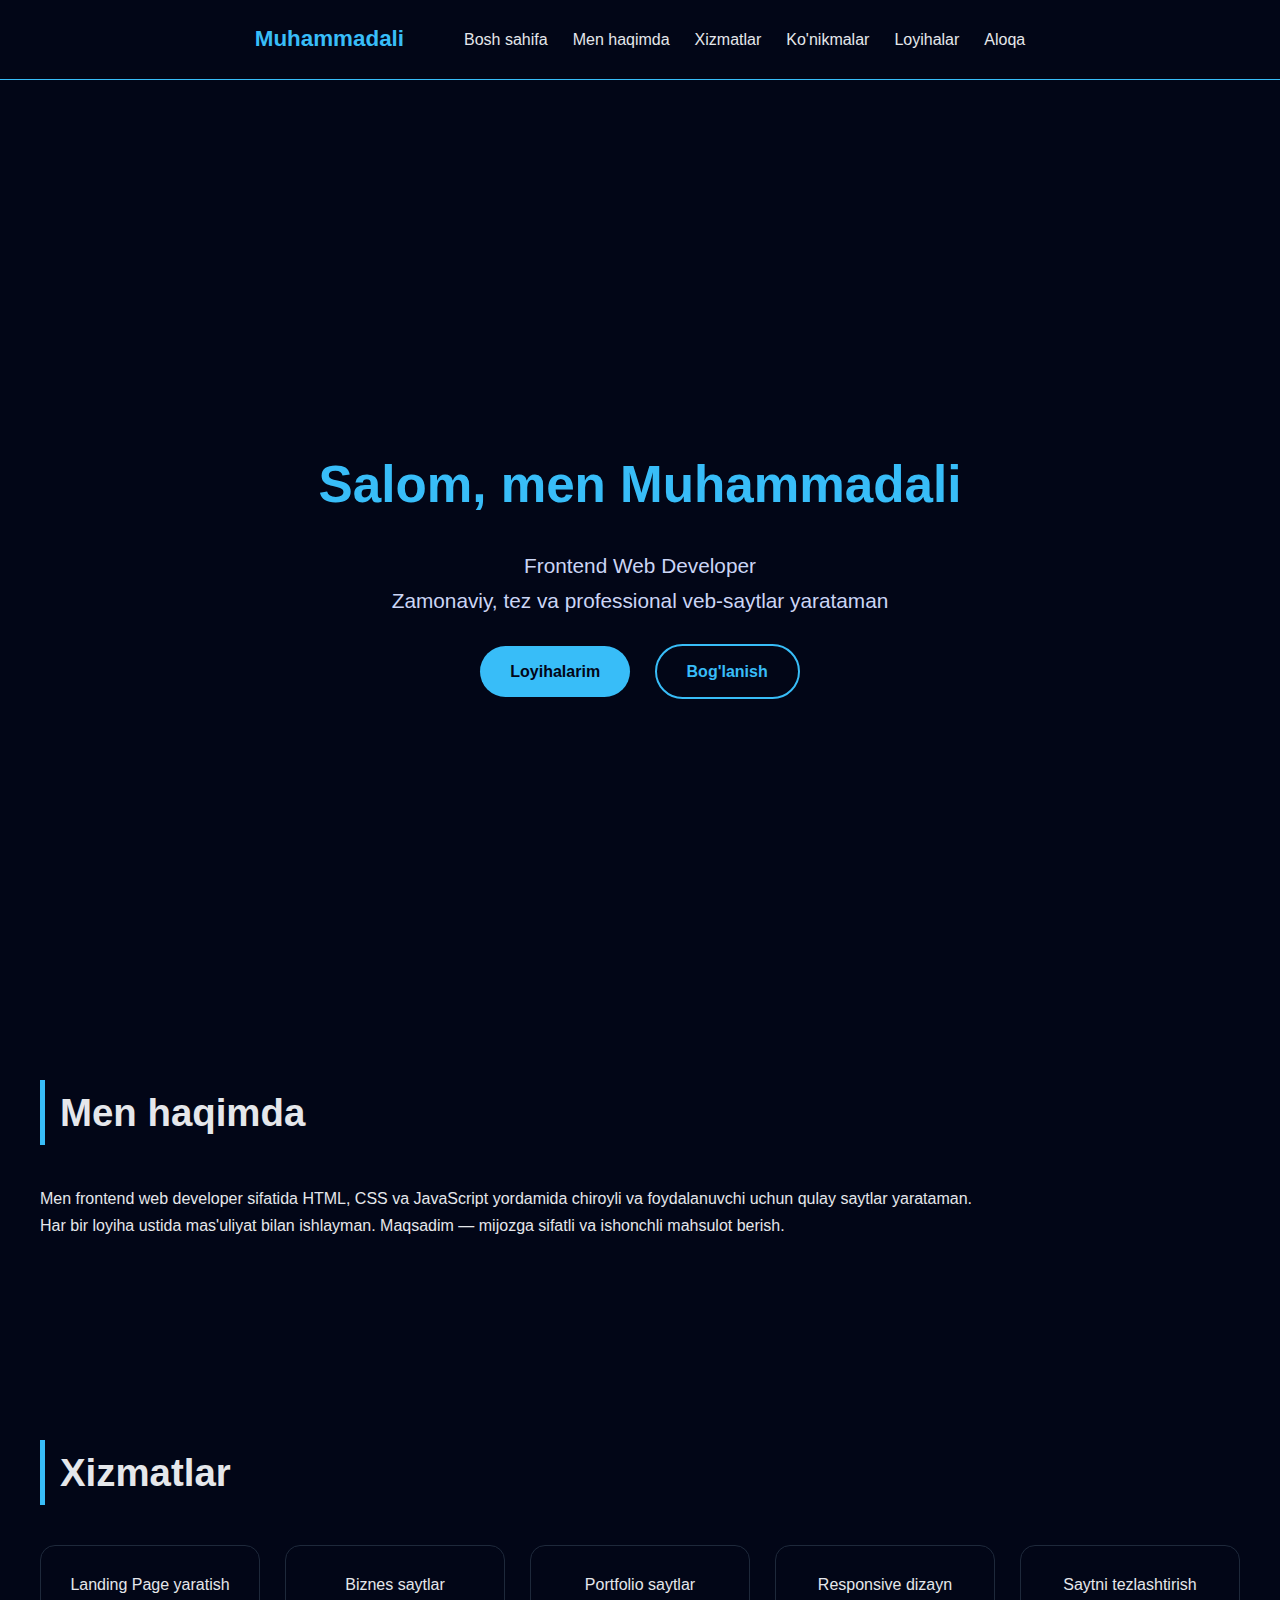
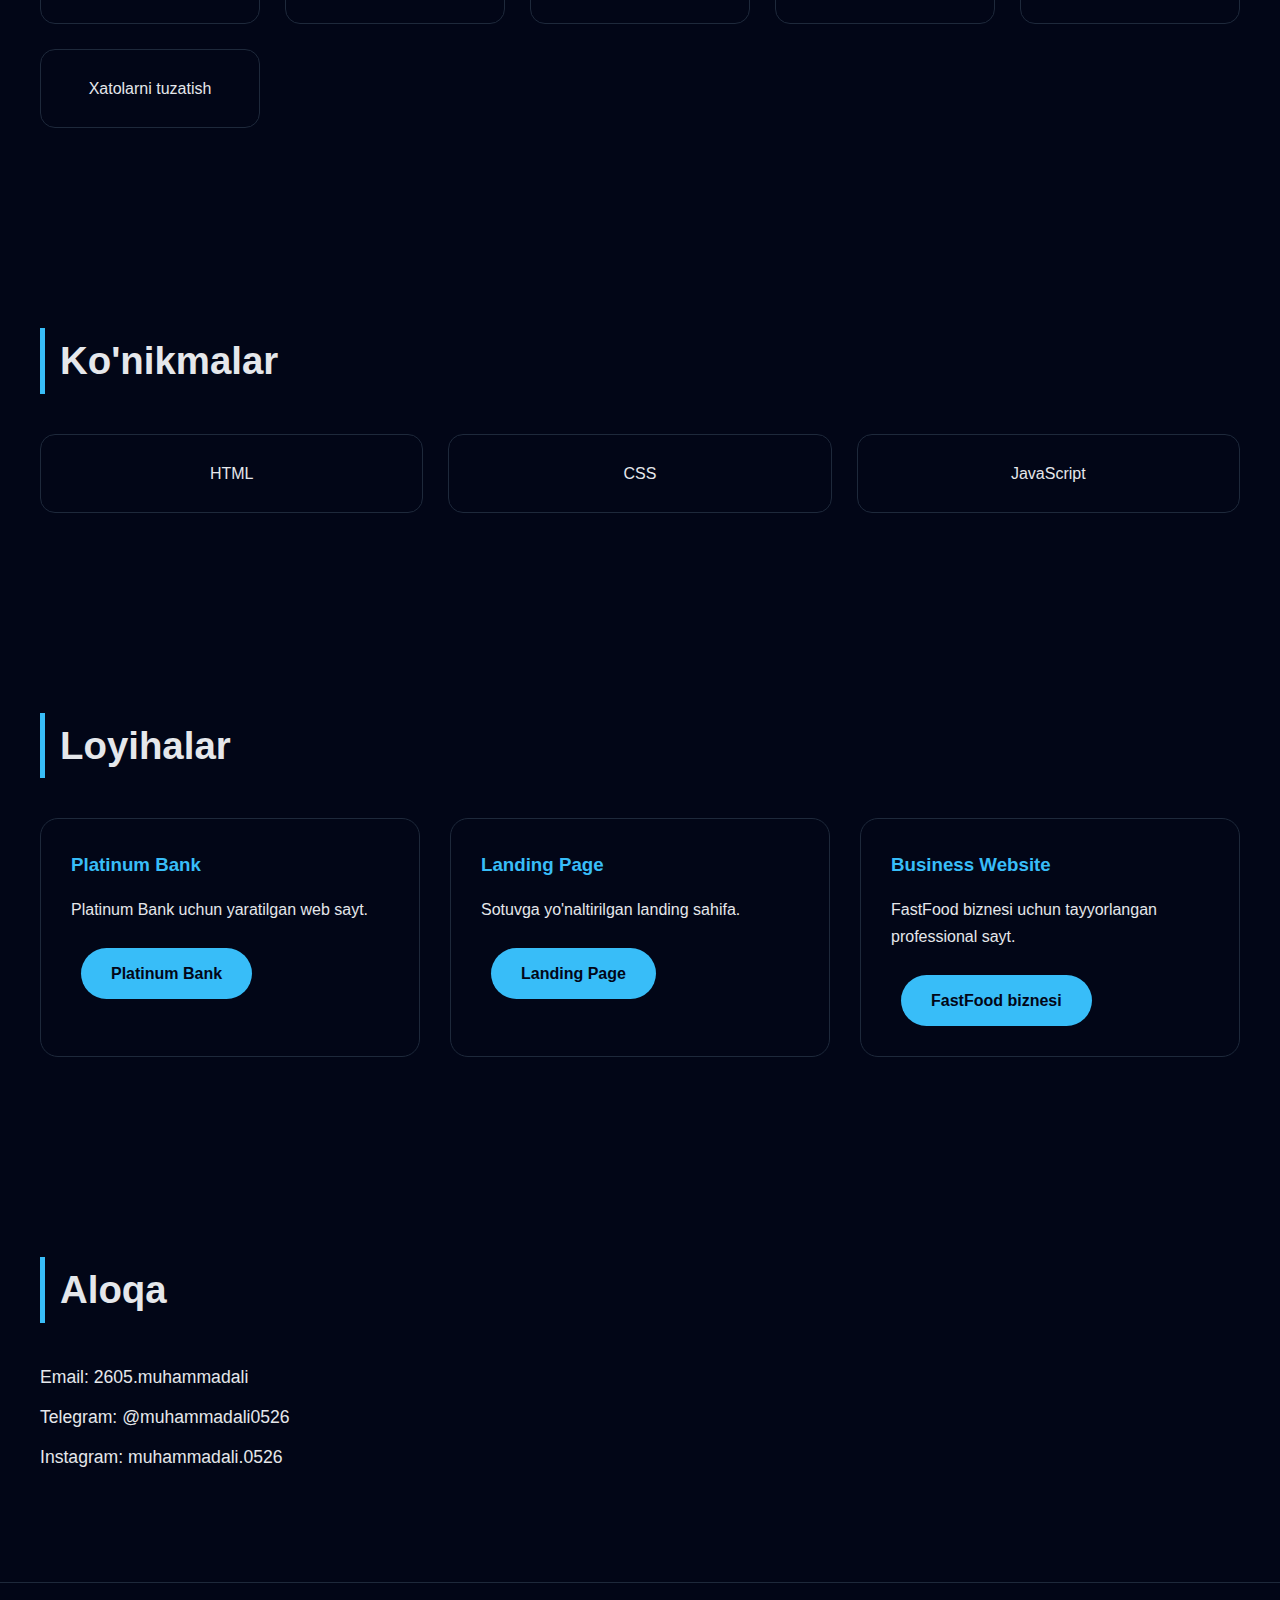
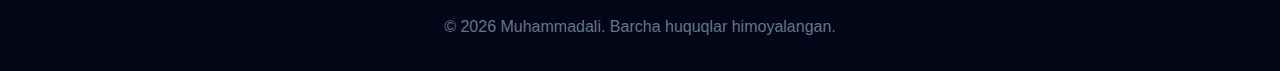
<file: my portfolio/index.html>
<!DOCTYPE html>
<html lang="uz">

<head>
    <meta charset="UTF-8">
    <meta name="viewport" content="width=device-width, initial-scale=1.0">
    <title>Muhammadali | Web Developer</title>
    <link rel="icon" href="WhatsApp Image 2025-12-30 at 10.11.03.jpeg" style="border-radius: 50%;">
    <link rel="stylesheet" href="styles.css">
</head>

<body>

    <nav class="navbar">
        <div class="nav-container">
            <div class="logo">Muhammadali</div>
            <ul class="nav-links">
                <li><a href="#home">Bosh sahifa</a></li>
                <li><a href="#about">Men haqimda</a></li>
                <li><a href="#services">Xizmatlar</a></li>
                <li><a href="#skills">Ko'nikmalar</a></li>
                <li><a href="#projects">Loyihalar</a></li>
                <li><a href="#contact">Aloqa</a></li>
            </ul>
        </div>
    </nav>

    <header id="home" class="hero">
        <div class="hero-content">
            <h1>Salom, men Muhammadali</h1>
            <p>
                Frontend Web Developer <br>
                Zamonaviy, tez va professional veb-saytlar yarataman
            </p>
            <a href="#projects" class="btn">Loyihalarim</a>
            <a href="#contact" class="btn btn-outline">Bog'lanish</a>
        </div>
    </header>

    <section id="about" class="section">
        <div class="container">
            <h2>Men haqimda</h2>
            <p>
                Men frontend web developer sifatida HTML, CSS va JavaScript
                yordamida chiroyli va foydalanuvchi uchun qulay saytlar yarataman.
            </p>
            <p>
                Har bir loyiha ustida mas'uliyat bilan ishlayman.
                Maqsadim — mijozga sifatli va ishonchli mahsulot berish.
            </p>
        </div>
    </section>

    <section id="services" class="section dark">
        <div class="container">
            <h2>Xizmatlar</h2>
            <div class="grid">
                <div class="card">Landing Page yaratish</div>
                <div class="card">Biznes saytlar</div>
                <div class="card">Portfolio saytlar</div>
                <div class="card">Responsive dizayn</div>
                <div class="card">Saytni tezlashtirish</div>
                <div class="card">Xatolarni tuzatish</div>
            </div>
        </div>
    </section>

    <section id="skills" class="section">
        <div class="container">
            <h2>Ko'nikmalar</h2>
            <div class="grid">
                <div class="card">HTML</div>
                <div class="card">CSS</div>
                <div class="card">JavaScript</div>
            </div>
        </div>
    </section>

    <section id="projects" class="section dark">
        <div class="container">
            <h2>Loyihalar</h2>
            <div class="projects">
                <div class="project">
                    <h3>Platinum Bank</h3>
                    <p>Platinum Bank uchun yaratilgan web sayt.</p>
                    <a href="kiyim.html" class="btn">Platinum Bank</a>
                </div>

                <div class="project">
                    <h3>Landing Page</h3>
                    <p>Sotuvga yo'naltirilgan landing sahifa.</p>
                    <a href="sotuv.html" class="btn">Landing Page</a>
                </div>

                <div class="project">
                    <h3>Business Website</h3>
                    <p>FastFood biznesi uchun tayyorlangan professional sayt.</p>
                    <a href="loyiha.html" class="btn">FastFood biznesi</a>
                </div>
            </div>
        </div>
    </section>

    <section id="contact" class="section">
        <div class="container contact">
            <h2>Aloqa</h2>
            <p>Email: 2605.muhammadali</p>
            <a href="https://t.me/muhammadali0526">
                <p>Telegram: @muhammadali0526</p>
            </a>
            <a href="https://www.instagram.com/muhammadali.0526?igsh=MXBjaHplZDBicmhxMw==">
                <p>Instagram: muhammadali.0526</p>
            </a>
        </div>
    </section>

    <footer>
        <p>© 2026 Muhammadali. Barcha huquqlar himoyalangan.</p>
    </footer>

</body>

</html>
</file>
<file: my portfolio/styles.css>
* {
  margin: 0;
  padding: 0;
  box-sizing: border-box;
  font-family: 'Segoe UI', sans-serif;
}

html {
  scroll-behavior: smooth;
}

body {
  background: #020617;
  color: #e5e7eb;
  line-height: 1.7;
}

.navbar {
  position: sticky;
  top: 0;
  width: 100%;
  border-bottom: 1px solid #38bdf8;;
  height: 80px;
  background-color: #020617;
  display: flex;
  align-items: center;
  z-index: 9999;
}

.nav-container {
  max-width: 1200px;
  margin: auto;
  padding: 15px 50px;
  display: flex;
  justify-content: space-between;
  align-items: center;
}

.logo {
  color: #38bdf8;
  font-size: 1.4rem;
  font-weight: bold;
  margin-right: 60px;
}

.nav-links {
  list-style: none;
  display: flex;
  gap: 25px;
}

.nav-links a {
  color: #e5e7eb;
  text-decoration: none;
  transition: 0.3s;
}

.nav-links a:hover {
  color: #38bdf8;
}

.hero {
  min-height: 100vh;
  display: flex;
  align-items: center;
  justify-content: center;
  text-align: center;
  padding-top: 80px;
}

.hero-content h1 {
  font-size: 3.2rem;
  color: #38bdf8;
  margin-bottom: 20px;
}

.hero-content p {
  font-size: 1.3rem;
  color: #cbd5f5;
}

.btn {
  display: inline-block;
  margin: 25px 10px 0;
  padding: 12px 30px;
  background: #38bdf8;
  color: #020617;
  border-radius: 30px;
  text-decoration: none;
  font-weight: bold;
  transition: 0.3s;
}

.btn:hover {
  transform: translateY(-4px);
  box-shadow: 0 10px 25px rgba(56,189,248,0.4);
}

.btn-outline {
  background: transparent;
  color: #38bdf8;
  border: 2px solid #38bdf8;
}

.section {
  padding: 100px 20px;
}

.section.dark {
  background: #020617;
}

.container {
  max-width: 1200px;
  margin: auto;
}

.section h2 {
  font-size: 2.4rem;
  margin-bottom: 40px;
  border-left: 5px solid #38bdf8;
  padding-left: 15px;
}

.grid {
  display: grid;
  grid-template-columns: repeat(auto-fit, minmax(220px, 1fr));
  gap: 25px;
}

.card {
  background: #020617;
  border: 1px solid #1e293b;
  padding: 25px;
  text-align: center;
  border-radius: 15px;
  transition: 0.3s;
}

.card:hover {
  transform: translateY(-8px);
  border-color: #38bdf8;
}

.projects {
  display: grid;
  grid-template-columns: repeat(auto-fit, minmax(300px, 1fr));
  gap: 30px;
}

.project {
  background: #020617;
  padding: 30px;
  border-radius: 18px;
  border: 1px solid #1e293b;
  transition: 0.3s;
}

.project:hover {
  transform: scale(1.05);
  border-color: #38bdf8;
}

.project h3 {
  color: #38bdf8;
  margin-bottom: 15px;
}

.contact p {
  font-size: 1.1rem;
  margin-bottom: 10px;
}

.contact a {
  color: #e5e7eb;
  text-decoration: none;
  transition: 0.3s;
}

.contact a :hover {
  color: #38bdf8;
}

footer {
  text-align: center;
  padding: 30px;
  border-top: 1px solid #1e293b;
  color: #64748b;
}

@media (max-width: 768px) {
  .nav-links {
    display: none;
  }

  .hero-content h1 {
    font-size: 2.4rem;
  }
}
</file>
